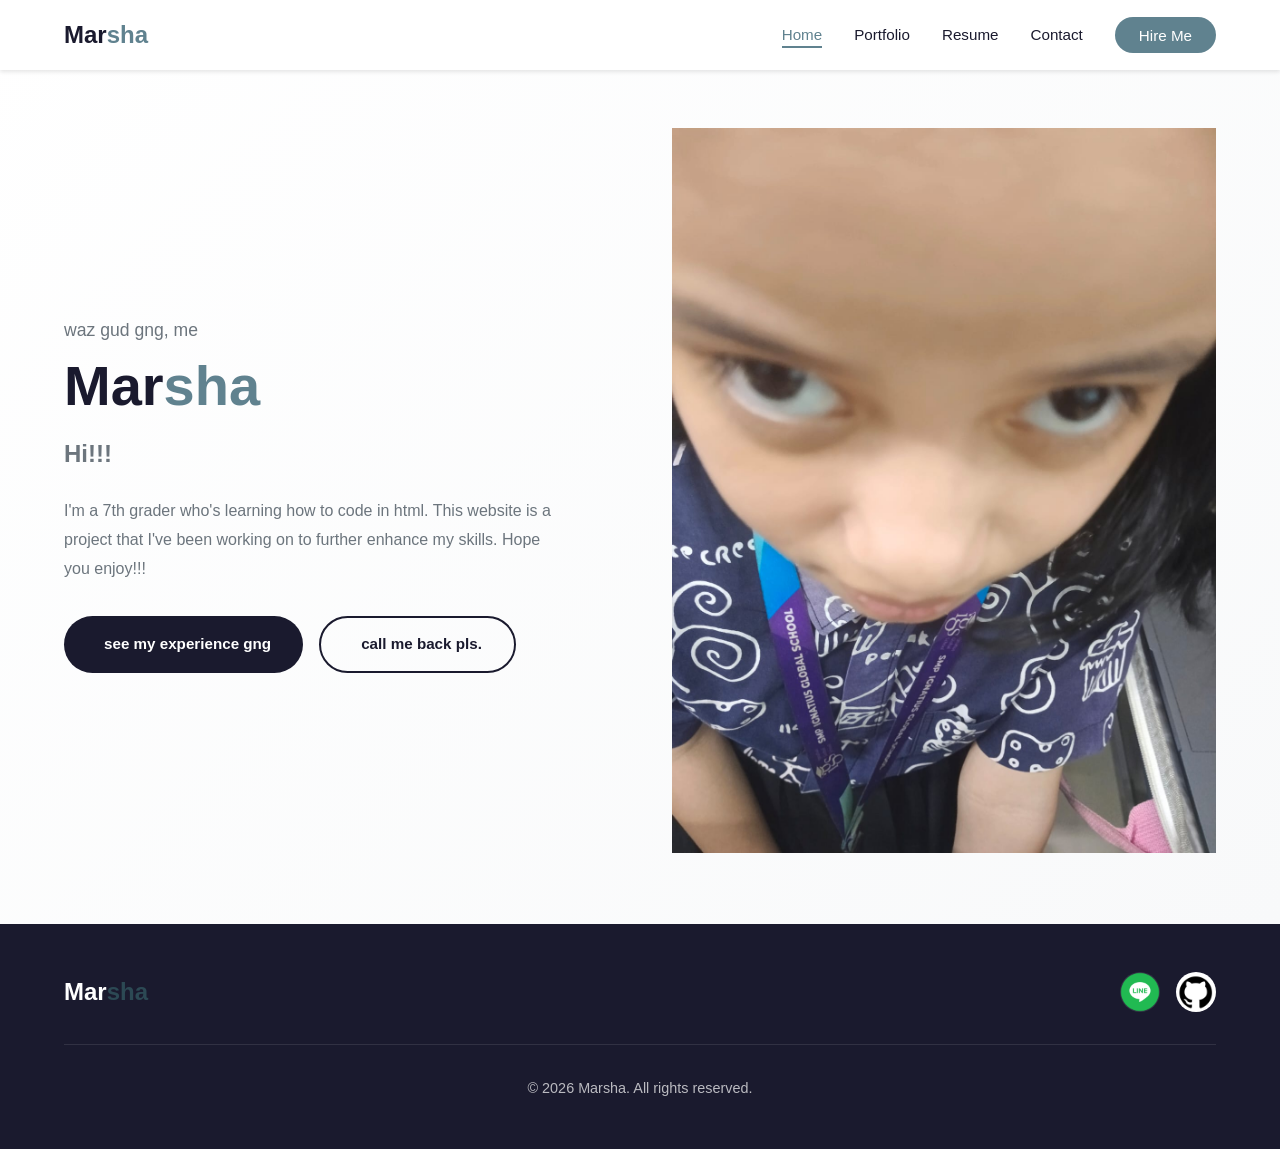
<file: index.html>
<!DOCTYPE html>
<html lang="en">
<head>
    <meta charset="UTF-8">
    <meta name="viewport" content="width=device-width, initial-scale=1.0">
    <title>Home</title>
    <link rel="stylesheet" href="style.css">
    <link rel="shortcut icon" href="heart.png" type="image/x-icon">
</head>
<body>
    <nav class="navbar">
        <a href="index.html" class="logo">Mar<span>sha</span></a>
        <ul class="nav-links">
            <li><a href="index.html" class="active">Home</a></li>
            <li><a href="portfolio.html">Portfolio</a></li>
            <li><a href="resume.html">Resume</a></li>
            <li><a href="contact.html">Contact</a></li>
            <li><a href="contact.html" class="nav-btn">Hire Me</a></li>
        </ul>
        <!-- Chatgpt, could you help me make this navbar responsive, please?; row 21-25 -->
        <div class="menu-toggle">
            <span></span>
            <span></span>
            <span></span>
        </div>
    </nav>
    <section class="info">
        <div class="info-content">
            <p class="info-greeting">waz gud gng, me</p>
            <h1 class="info-name">Mar<span>sha</span></h1>
            <h2 class="info-title">Hi!!!</h2>
            <p class="info-desc">
                I'm a 7th grader who's learning how to code in html. This website is a project that I've been working on to further enhance my skills. Hope you enjoy!!!
            </p>
            <div class="info-btn">
                <a href="portfolio.html" class="btn btn-primary">
                    <i class="idktbh"></i> see my experience gng
                </a>
                <a href="contact.html" class="btn btn-secondary">
                    <i class="idktbh2"></i> call me back pls.
                </a>
            </div>
        </div>
        <div class="info-img">
            <a href="https://www.youtube.com/watch?v=RwF0oFC6HW4">
                <img src="WhatsApp Image 2026-04-01 at 3.43.13 PM.jpeg" alt="photo">
            </a>
        </div>
    </section>
    <footer class="footer">
        <div class="footer-content">
            <div class="footer-logo">Mar<span>sha</span></div>
            <div class="links">
                <a href="https://line.me/ti/p/Xp7Jpdz_Qt" target="_blank"><img src="line-icon-free-png.webp" alt="line"><i class="fab fa-linkedin-in"></i></a>
                <a href="https://github.com/bloopblaap" target="_blank" style="background-color: white;"><img src="github_PNG40.png" alt="github" style="margin-left: 1.5px; margin-top: 3px;"><i class="fab fa-github"></i></a>
            </div>
        </div>
        <div class="footer-bottom">
            <p>&copy; 2026 Marsha. All rights reserved.<i class="fas fa-heart" style="color: #60828f;"></i></p>
        </div>
    </footer>

    <script>
    // Chatgpt, could you help me make this navbar responsive, please?; row 65-80
        // Mobile Menu Toggle
        const menuToggle = document.querySelector('.menu-toggle');
        const navLinks = document.querySelector('.nav-links');

        menuToggle.addEventListener('click', () => {
            menuToggle.classList.toggle('active');
            navLinks.classList.toggle('active');
        });

        // Close menu when clicking on a link
        document.querySelectorAll('.nav-links a').forEach(link => {
            link.addEventListener('click', () => {
                menuToggle.classList.remove('active');
                navLinks.classList.remove('active');
            });
        });
    </script>
</body>
</html>
</file>
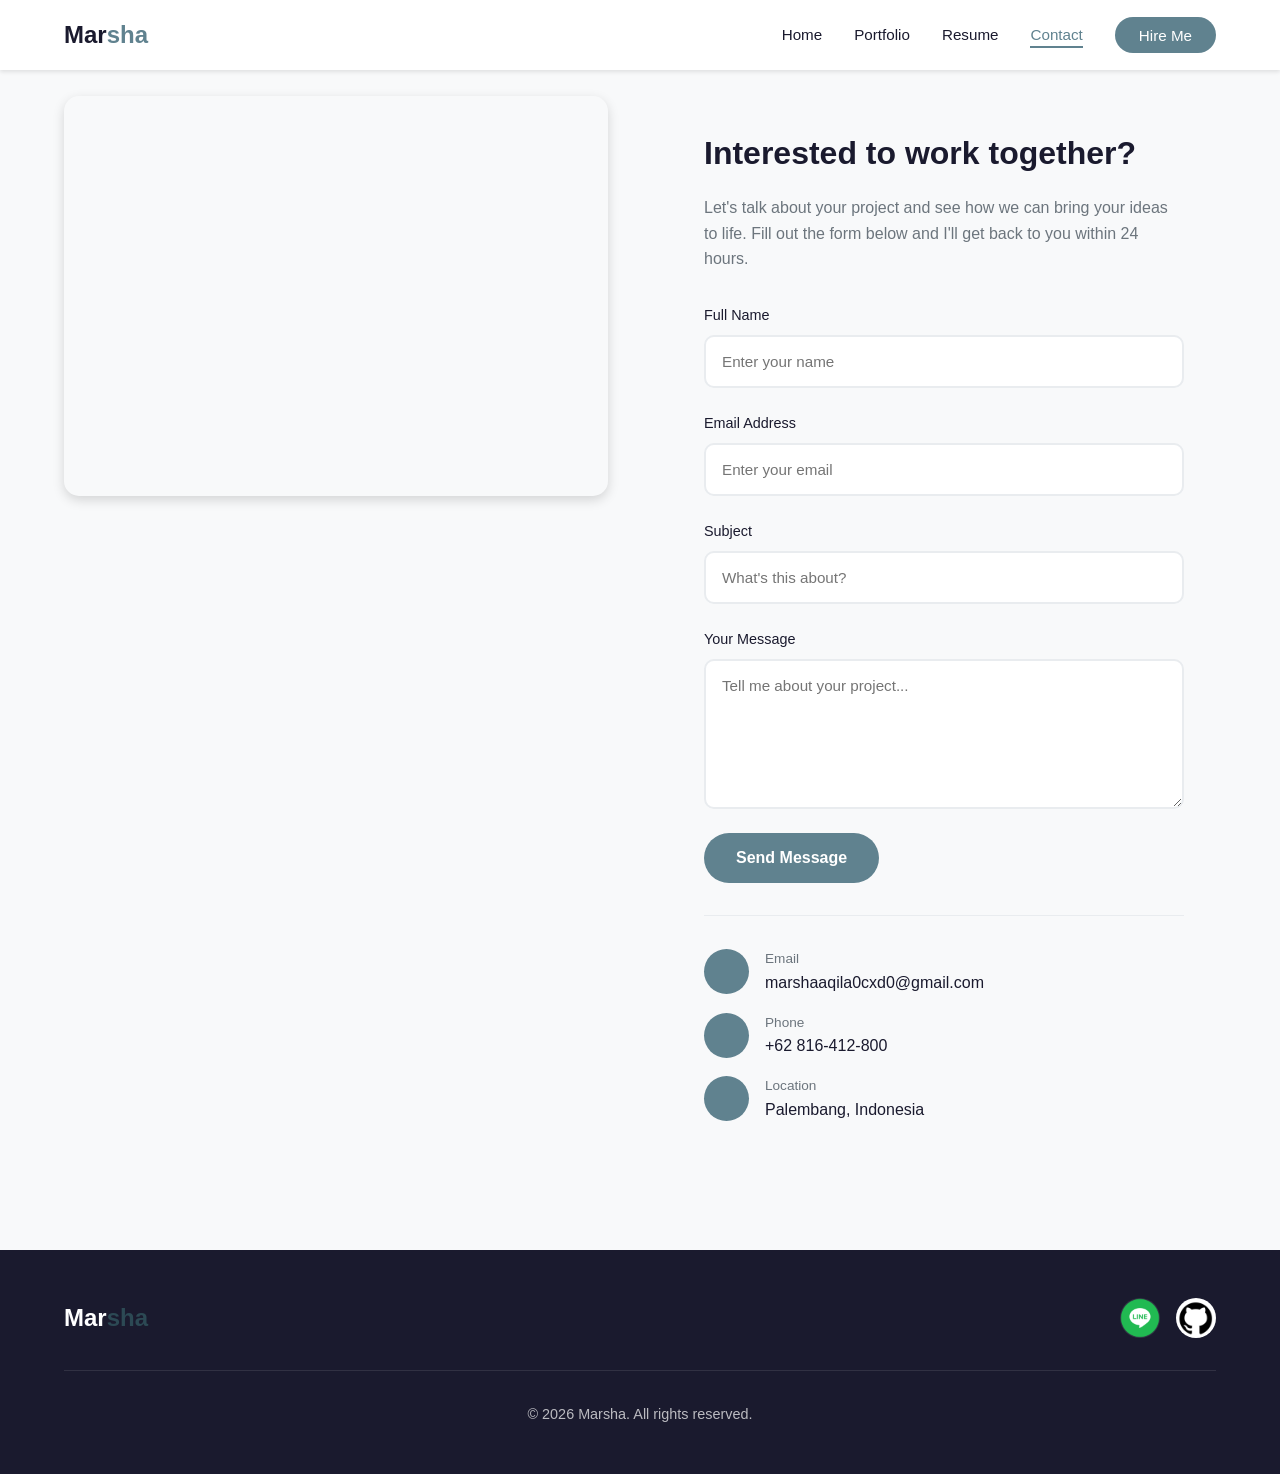
<file: contact.html>
<!DOCTYPE html>
<html lang="en">
<head>
    <meta charset="UTF-8">
    <meta name="viewport" content="width=device-width, initial-scale=1.0">
    <title>Contact</title>
    <link rel="stylesheet" href="style.css">
    <link rel="shortcut icon" href="heart.png" type="image/x-icon">
</head>
<body>
    <nav class="navbar">
        <a href="index.html" class="logo">Mar<span>sha</span></a>
        <ul class="nav-links">
            <li><a href="index.html">Home</a></li>
            <li><a href="portfolio.html">Portfolio</a></li>
            <li><a href="resume.html">Resume</a></li>
            <li><a href="contact.html" class="active">Contact</a></li>
            <li><a href="contact.html" class="nav-btn">Hire Me</a></li>
        </ul>
        <!-- Chatgpt, could you help me make this navbar responsive, please?; row 21-25 -->
        <div class="menu-toggle">
            <span></span>
            <span></span>
            <span></span>
        </div>
    </nav>
    <section class="contact">
        <div class="contact-grid">
            <div class="map">
                <iframe src="https://www.google.com/maps/embed?pb=!1m18!1m12!1m3!1d127501.60201219958!2d104.6618147479777!3d-2.9794464242210252!2m3!1f0!2f0!3f0!3m2!1i1024!2i768!4f13.1!3m3!1m2!1s0x2e3b75e6e50d3c73%3A0x4be6aaf76d5250b1!2sPalembang%20City%2C%20South%20Sumatra!5e0!3m2!1sen!2sid!4v1774001350665!5m2!1sen!2sid" width="600" height="450" style="border:0;" allowfullscreen="" loading="lazy" referrerpolicy="no-referrer-when-downgrade"></iframe>
            </div>
            <div class="form-con">
                <h2 class="contact-title">Interested to work together?</h2>
                <p class="contact-subtitle">Let's talk about your project and see how we can bring your ideas to life. Fill out the form below and I'll get back to you within 24 hours.</p>
            <!-- Hey, how do you rewrite the following code so that it uses Form Submit? "code..."; row 36-60 -->
                <form class="contact-form" id="contactForm" action="https://formsubmit.co/marshaaqila0cxd0@gmail.com" method="POST">
                    <input type="hidden" name="_subject" value="New Contact Form Submission">
                    <input type="hidden" name="_captcha" value="false">
                    <input type="hidden" name="_template" value="table">
                    <input type="text" name="_honey" style="display:none">
                    <div class="form-grp">
                        <label for="name">Full Name</label>
                        <input type="text" id="name" name="name" placeholder="Enter your name" required>
                    </div>
                    <div class="form-grp">
                        <label for="email">Email Address</label>
                        <input type="email" id="email" name="email" placeholder="Enter your email" required>
                    </div>
                    <div class="form-grp">
                        <label for="subject">Subject</label>
                        <input type="text" id="subject" name="subject" placeholder="What's this about?">
                    </div>
                    <div class="form-grp">
                        <label for="message">Your Message</label>
                        <textarea id="message" name="message" placeholder="Tell me about your project..." required></textarea>
                    </div>
                    <button type="submit" class="btn-submit">
                        <i class="fas fa-paper-plane"></i> Send Message
                    </button>
                </form>
                <div class="yomom">
                    <div class="yomom1">
                        <div class="yomom2">
                            <div class="idfkbrowhyuaskingme">
                                <i class="fas fa-envelope"></i>
                            </div>
                            <div class="idfkbrowhyuaskingme2">
                                <p style="font-size: 13.6px; color: #6c757d;">Email</p>
                                <p style="font-weight: 500;">marshaaqila0cxd0@gmail.com</p>
                            </div>
                        </div>
                        <div class="yomom2">
                            <div class="idfkbrowhyuaskingme">
                                <i class="fas fa-phone-alt"></i>
                            </div>
                            <div class="idfkbrowhyuaskingme2">
                                <p style="font-size: 13.6px; color: #6c757d;">Phone</p>
                                <p style="font-weight: 500;">+62 816-412-800</p>
                            </div>
                        </div>
                        <div class="yomom2">
                            <div class="idfkbrowhyuaskingme">
                                <i class="fas fa-map-marker-alt"></i>
                            </div>
                            <div class="idfkbrowhyuaskingme2">
                                <p style="font-size: 13.6px; color: #6c757d;">Location</p>
                                <p style="font-weight: 500;">Palembang, Indonesia</p>
                            </div>
                        </div>
                    </div>
                </div>
            </div>
        </div>
    </section>
    <footer class="footer">
        <div class="footer-content">
            <div class="footer-logo">Mar<span>sha</span></div>
            <div class="links">
                <a href="https://line.me/ti/p/Xp7Jpdz_Qt" target="_blank"><img src="line-icon-free-png.webp" alt="line"><i class="fab fa-linkedin-in"></i></a>
                <a href="https://github.com/bloopblaap" target="_blank" style="background-color: white;"><img src="github_PNG40.png" alt="github" style="margin-left: 1.5px; margin-top: 3px;"><i class="fab fa-github"></i></a>
            </div>
        </div>
        <div class="footer-bottom">
            <p>&copy; 2026 Marsha. All rights reserved.<i class="fas fa-heart" style="color: #60828f;"></i></p>
        </div>
    </footer>

    <script>
    // Chatgpt, could you help me make this navbar responsive, please?; row 106-121
        // Mobile Menu Toggle
        const menuToggle = document.querySelector('.menu-toggle');
        const navLinks = document.querySelector('.nav-links');

        menuToggle.addEventListener('click', () => {
            menuToggle.classList.toggle('active');
            navLinks.classList.toggle('active');
        });

        document.querySelectorAll('.nav-links a').forEach(link => {
            link.addEventListener('click', () => {
                menuToggle.classList.remove('active');
                navLinks.classList.remove('active');
            });
        });
    </script>
</body>
</html>
</file>
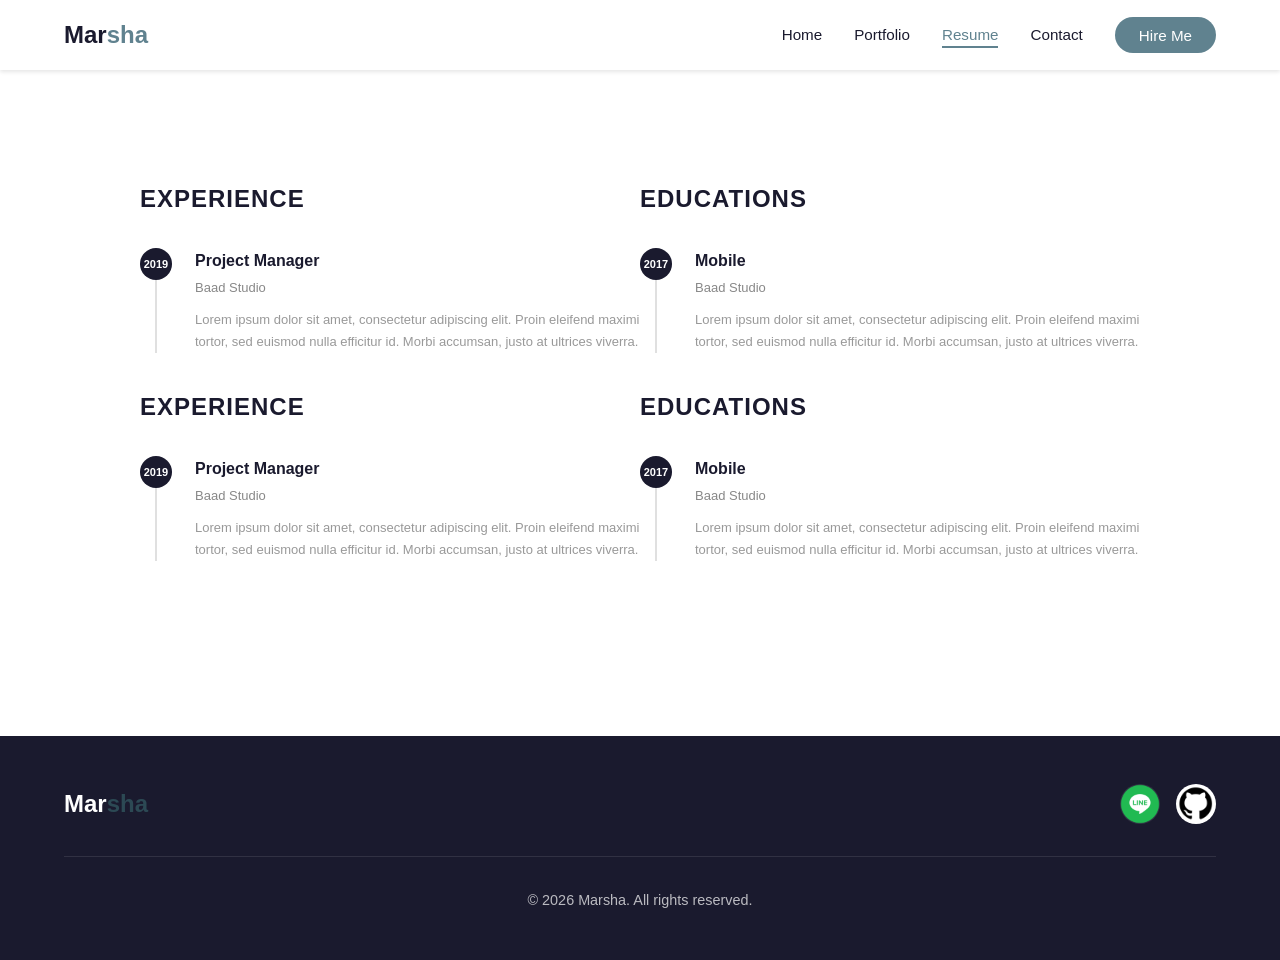
<file: resume.html>
<!DOCTYPE html>
<html lang="en">
<head>
    <meta charset="UTF-8">
    <meta name="viewport" content="width=device-width, initial-scale=1.0">
    <title>Resume</title>
    <link rel="stylesheet" href="style.css">
    <link rel="shortcut icon" href="heart.png" type="image/x-icon">
</head>
<body>
    <nav class="navbar">
        <a href="index.html" class="logo">Mar<span>sha</span></a>
        <ul class="nav-links">
            <li><a href="index.html">Home</a></li>
            <li><a href="portfolio.html">Portfolio</a></li>
            <li><a href="resume.html" class="active">Resume</a></li>
            <li><a href="contact.html">Contact</a></li>
            <li><a href="contact.html" class="nav-btn">Hire Me</a></li>
        </ul>
        <!-- Chatgpt, could you help me make this navbar responsive, please?; row 21-25 -->
        <div class="menu-toggle">
            <span></span>
            <span></span>
            <span></span>
        </div>
    </nav>
    <div class="idktbhsoidk">
    <div class="icannotdothis">
        <div class="icannotdothis-left">
            <h2 class="section67">Experience</h2>
            <div class="time">
                <div class="time-item">
                    <div class="timenode-godotreference">
                        <p class="yearrr">2019</p>
                    </div>
                    <div class="itemsmerich">
                        <h3 class="item-title">Project Manager</h3>
                        <p class="item-subtitle">Baad Studio</p>
                        <p class="item-description">Lorem ipsum dolor sit amet, consectetur adipiscing elit. Proin eleifend maximi tortor, sed euismod nulla efficitur id. Morbi accumsan, justo at ultrices viverra.</p>
                    </div>
                </div>
            </div>
        </div>
        <div class="icannotdothis-right">
            <h2 class="section67">Educations</h2>
            <div class="time">
                <div class="time-item">
                    <div class="timenode-godotreference">
                        <p class="yearrr">2017</p>
                    </div>
                    <div class="itemsmerich">
                        <h3 class="item-title">Mobile</h3>
                        <p class="item-subtitle">Baad Studio</p>
                        <p class="item-description">Lorem ipsum dolor sit amet, consectetur adipiscing elit. Proin eleifend maximi tortor, sed euismod nulla efficitur id. Morbi accumsan, justo at ultrices viverra.</p>
                    </div>
                </div>
            </div>
        </div>
    </div>
    <div class="icannotdothis">
        <div class="icannotdothis-left">
            <h2 class="section67">Experience</h2>
            <div class="time">
                <div class="time-item">
                    <div class="timenode-godotreference">
                        <p class="yearrr">2019</p>
                    </div>
                    <div class="itemsmerich">
                        <h3 class="item-title">Project Manager</h3>
                        <p class="item-subtitle">Baad Studio</p>
                        <p class="item-description">Lorem ipsum dolor sit amet, consectetur adipiscing elit. Proin eleifend maximi tortor, sed euismod nulla efficitur id. Morbi accumsan, justo at ultrices viverra.</p>
                    </div>
                </div>
            </div>
        </div>
        <div class="icannotdothis-right">
            <h2 class="section67">Educations</h2>
            <div class="time">
                <div class="time-item">
                    <div class="timenode-godotreference">
                        <p class="yearrr">2017</p>
                    </div>
                    <div class="itemsmerich">
                        <h3 class="item-title">Mobile</h3>
                        <p class="item-subtitle">Baad Studio</p>
                        <p class="item-description">Lorem ipsum dolor sit amet, consectetur adipiscing elit. Proin eleifend maximi tortor, sed euismod nulla efficitur id. Morbi accumsan, justo at ultrices viverra.</p>
                    </div>
                </div>
            </div>
        </div>
    </div>
    </div>
    <footer class="footer" style="margin-top: 140px;">
        <div class="footer-content">
            <div class="footer-logo">Mar<span>sha</span></div>
            <div class="links">
                <a href="https://line.me/ti/p/Xp7Jpdz_Qt" target="_blank"><img src="line-icon-free-png.webp" alt="line"><i class="fab fa-linkedin-in"></i></a>
                <a href="https://github.com/bloopblaap" target="_blank" style="background-color: white;"><img src="github_PNG40.png" alt="github" style="margin-left: 1.5px; margin-top: 3px;"><i class="fab fa-github"></i></a>
            </div>
        </div>
        <div class="footer-bottom">
            <p>&copy; 2026 Marsha. All rights reserved.<i class="fas fa-heart" style="color: #60828f;"></i></p>
        </div>
    </footer>
    <script>
    // Chatgpt, could you help me make this navbar responsive, please?; row 101-121
        // Mobile Menu Toggle
        const menuToggle = document.querySelector('.menu-toggle');
        const navLinks = document.querySelector('.nav-links');

        menuToggle.addEventListener('click', () => {
            menuToggle.classList.toggle('active');
            navLinks.classList.toggle('active');
        });

        // Close menu when clicking on a link
        document.querySelectorAll('.nav-links a').forEach(link => {
            link.addEventListener('click', () => {
                menuToggle.classList.remove('active');
                navLinks.classList.remove('active');
            });
        });


    </script>
</body>
</html>
</file>
<file: style.css>
*{
    margin: 0;
    padding: 0;
    box-sizing: border-box;
}
html{
    scroll-behavior: smooth;
}
:root{
    --primary-color: #1a1a2e;
    --secondary-color: #16213e;
    --accent-color: #60828f;
    --accent-hover: #2c4954;
    --text-dark: #1a1a2e;
    --text-light: #6c757d;
    --text-white: #ffffff;
    --bg-light: #f8f9fa;
    --bg-white: #ffffff;
    --border-color: #e9ecef;
    --gradient-warm: linear-gradient(135deg, #f0a500 0%, #ff6b35 100%);
    --shadow-sm: 0 2px 4px rgba(0,0,0,0.1);
    --shadow-md: 0 4px 12px rgba(0,0,0,0.15);
    --shadow-lg: 0 8px 24px rgba(0,0,0,0.2);
    --transition: all 0.3s ease;
    --font-primary: 'Poppins', sans-serif;
}
body{
    font-family: var(--font-primary);
    line-height: 1.6;
    color: var(--text-dark);
    background-color: var(--bg-white);
}
body::-webkit-scrollbar{
    display: none;
}
a{
    text-decoration: none;
    color: inherit;
}
ul{
    list-style: none;
}
img{
    max-width: 100%;
    height: auto;
}
.navbar{
    position: fixed;
    top: 0px;
    left: 0px;
    width: 100%;
    padding: 16px 5%;
    display: flex;
    justify-content: space-between;
    align-items: center;
    background-color: var(--bg-white);
    box-shadow: var(--shadow-sm);
    z-index: 1000;
}
.logo{
    font-size: 24px;
    font-weight: 700;
    color: var(--text-dark);
}
.logo span{
    color: var(--accent-color);
}
.nav-links{
    display: flex;
    gap: 32px;
    align-items: center;
}
.nav-links a{
    font-size: 15.2px;
    font-weight: 500;
    color: var(--text-dark);
    transition: var(--transition);
    position: relative;
}
.nav-links a:hover, .nav-links a.active{
    color: var(--accent-color);
}
.nav-links a::after{
    content: '';
    position: absolute;
    bottom: -5px;
    left: 0;
    width: 0;
    height: 2px;
    background-color: var(--accent-color);
    transition: var(--transition);
}
.nav-links a:hover::after, .nav-links a.active::after{
    width: 100%;
}
.nav-btn{
    background-color: var(--accent-color);
    color: var(--text-white) !important;
    padding: 9.6px 24px;
    border-radius: 30px;
    transition: var(--transition);
}
.nav-btn:hover{
    background-color: var(--accent-hover);
    transform: translateY(-2px);
}
.nav-btn::after{
    display: none !important; 
}
.info{
    min-height: 100vh;
    padding: 128px 5% 64px;
    display: grid;
    grid-template-columns: 1fr 1fr;
    gap: 64px;
    align-items: center;
    background: linear-gradient(135deg, var(--bg-white) 0%, var(--bg-light) 100%);
}
.info-content{
    animation: fadeInLeft 1s ease;
}
.info-greeting{
    font-size: 17.6px;
    color: var(--text-light);
    margin-bottom: 8px;
}
.info-name{
    font-size: 56px;
    font-weight: 700;
    color: var(--text-dark);
    margin-bottom: 16px;
    line-height: 1.2;
}
.info-name span{
    color: var(--accent-color);
}
.info-title{
    font-size: 24px;
    color: var(--text-light);
    margin-bottom: 24px;
}
.info-desc{
    font-size: 16px;
    color: var(--text-light);
    margin-bottom: 32px;
    max-width: 500px;
    line-height: 1.8;
}
.info-btn{
    display: flex;
    gap: 16px;
    flex-wrap: wrap;
}
.btn{
    display: inline-flex;
    align-items: center;
    gap: 8px;
    padding: 14.4px 32px;
    border-radius: 30px;
    font-size: 15.2px;
    font-weight: 600;
    cursor: pointer;
    transition: var(--transition);
    border: none;
}
.btn-primary{
    background-color: var(--primary-color);
    color: var(--text-white);
}
.btn-primary:hover{
    background-color: var(--secondary-color);
    transform: translateY(-3px);
    box-shadow: var(--shadow-md);
}
.btn-secondary{
    background: transparent;
    color: var(--text-dark);
    border: 2px solid var(--primary-color);
}
.btn-secondary:hover{
    background-color: var(--primary-color);
    color: var(--text-white);
    transform: translateY(-3px);
}
.info-img{
    display: flex;
    justify-content: center;
    align-items: center;
    animation: fadeInRight 1s ease;
}
.footer{
    background: var(--primary-color);
    color: var(--text-white);
    padding: 48px 5%;
}
.footer-content{
    display: flex;
    justify-content: space-between;
    align-items: center;
    max-width: 1200px;
    margin: 0 auto;
    flex-wrap: wrap;
    gap: 32px;
}
.footer-logo{
    font-size: 24px;
    font-weight: 700;
}
.footer-logo span{
    color: var(--accent-hover);
}
.links {
    display: flex;
    gap: 16px;
}
.links a{
    width: 40px;
    height: 40px;
    background: rgba(255,255,255,0.1);
    border-radius: 50%;
    display: flex;
    align-items: center;
    justify-content: center;
    color: var(--text-white);
    transition: var(--transition);
}
.links a:hover{
    background-color: var(--accent-color);
    transform: translateY(-3px);
}
.footer-bottom{
    text-align: center;
    padding-top: 32px;
    margin-top: 32px;
    border-top: 1px solid rgba(255,255,255,0.1);
    font-size: 14.4px;
    color: rgba(255,255,255,0.7);
}
.containergngwhoareu{
    position: relative;
    width: 700px;
    max-width: 95%;
    display: flex;
    flex-direction: column;
    align-items: center;
  
}
.weee {
    overflow: hidden;
    border-radius: 12px;
    width: 100%;
}

.wee {
  display: flex;
  transition: 0.5s ease-in-out;
}

.we {
  min-width: 100%;
  display: flex;
  justify-content: center;
}

.we img {
  width: 100%;
  height: 380px;
  object-fit: cover;
  background: #ddd;
  border-radius: 12px;
  box-shadow: 0 15px 40px rgba(0,0,0,0.15);
}
.arrow {
  position: absolute;
  top: 50%;
  transform: translateY(-50%);
  font-size: 28px;
  background: none;
  border: none;
  cursor: pointer;
  color: #333;
}

.arrow.left {
  left: -60px;
}

.arrow.right {
  right: -60px;
}

.arrow:hover {
  opacity: 0.6;
}
.alexia{
  gap: 10px;
  display: flex;
  justify-content: center;
  height: 20px;
  margin-top: 20px;
}
.kei {
  height: 8px;
  width: 8px;
  background-color: #bbb;
  cursor: pointer;
}

.kei.kenward {
  background-color: #333;
}
.wrapperbloopppp{
    display: flex;
    align-items: center;
    justify-content: center;
    min-height: 100vh;
    gap: 40px;
}
.aaaaaa{
    margin-top: 50px;
}
.icannotdothis{
    max-width: 1000px;
    margin: auto;
    display: flex;
}
.icannotdothis-left{
    flex: 1;
}
.section67{
    font-size: 24px;
    font-weight: 700;
    color: var(--primary-color);
    margin-bottom: 30px;
    text-transform: uppercase;
    letter-spacing: 1px;
}
.time{
    position: relative;
    padding-left: 50px;
}
.time::before{
    content: '';
    position: absolute;
    left: 15px;
    top: 0;
    bottom: 0;
    width: 2px;
    background-color: #e0e0e0;
}
.time-item{
    position: relative;
    margin-bottom: 35px;
}
.timenode-godotreference{
    position: absolute;
    left: -50px;
    top: 0;
    width: 32px;
    height: 32px;
    background-color: var(--primary-color);
    border-radius: 50%;
    display: flex;
    align-items: center;
    justify-content: center;
    z-index: 1;
}
.timenode-godotreference::before{
    content: '';
    position: absolute;
    left: 50%;
    top: 100%;
    width: 2px;
    height: 9999px;
    background-color: #c2c0c0;
    transform: translateX(-50%);
    z-index: -1;
}
.time-item:last-child .timenode-godotreference::before{
    display: none;
}
.yearrr{
    color: white;
    font-size: 11px;
    font-weight: 600;
}
.itemsmerich{
    padding-left: 5px;
}
.item-title{
    font-size: 16px;
    font-weight: 700;
    color: var(--primary-color);
    margin-bottom: 4px;
}
.item-subtitle{
    font-size: 13px;
    color: #888;
    margin-bottom: 10px;
}
.item-description{
    font-size: 13px;
    color: #999;
    line-height: 1.7;
}
.icannotdothis-right{
    flex: 1;
}
.idktbhsoidk{
    margin-top: 180px;
}
.yomom{
    margin-top: 32px;
    padding-top: 32px;
    border-top: 1px solid #e9ecef;
}
.yomom1{
    display: flex;
    flex-direction: column;
    gap: 16px
}.yomom2{
    display: flex;
    align-items: center;
    gap: 16px;
}
.idfkbrowhyuaskingme{
    width: 45px;
    height: 45px;
    background-color: var(--accent-color);
    border-radius: 50%;
    display: flex;
    align-items: center;
    justify-content: center;
    color: var(--bg-white);
}
.contact{
    padding: 96px 5%;
    background-color: var(--bg-light);
}
.contact-grid{
    display: grid;
    grid-template-columns: 1fr 1fr;
    gap: 64px;
    max-width: 1200px;
    margin: 0 auto;
}
.map{
    border-radius: 15px;
    overflow: hidden;
    height: 400px;
    box-shadow: var(--shadow-md);
}
.map iframe{
    width: 100%;
    height: 100%;
    border: none;
}
.form-con{
    padding: 32px;
}
.contact-title{
    font-size: 32px;
    font-weight: 700;
    color: var(--text-dark);
    margin-bottom: 16px;
}
.contact-subtitle{
    font-size: 16px;
    color: var(--text-light);
    margin-bottom: 32px;
}
.contact-form{
    display: flex;
    flex-direction: column;
    gap: 24px;
}
.form-grp{
    display: flex;
    flex-direction: column;
    gap: 8px;
}
.form-grp label{
    font-size: 14.4px;
    font-weight: 500;
    color: var(--text-dark);
}
.form-grp input, .form-grp textarea{
    padding: 16px;
    border: 2px solid var(--border-color);
    border-radius: 10px;
    font-family: var(--font-primary);
    font-size: 15.2px;
    transition: var(--transition);
}
.form-grp input:focus, .form-grp textarea:focus{
    outline: none;
    border-color: var(--accent-color);
}
.form-grp textarea{
    min-height: 150px;
    resize: vertical;
}
.btn-submit{
    background-color: var(--accent-color);
    color: var(--text-white);
    border: none;
    padding: 16px 32px;
    border-radius: 30px;
    font-size: 16px;
    font-weight: 600;
    cursor: pointer;
    transition: var(--transition);
    align-self: flex-start;
}
.btn-submit:hover{
    background: var(--accent-hover);
    transform: translateY(-3px);
    box-shadow: var(--shadow-md);
}
/* Chatgpt, could you help me make this navbar responsive, please?; row 522-536*/
.menu-toggle {
    display: none;
    flex-direction: column;
    gap: 5px;
    cursor: pointer;
    padding: 5px;
}

.menu-toggle span {
    width: 25px;
    height: 3px;
    background-color: var(--text-dark);
    transition: var(--transition);
    border-radius: 2px;
}
@media(max-width: 768px){
/* Chatgpt, could you help me make this navbar responsive, please?; row 538-568*/
    .navbar{
        padding: 16px;
    }
    .nav-links{
        position: fixed;
        top: 70px;
        left: 0;
        width: 100%;
        background-color: var(--bg-white);
        flex-direction: column;
        padding: 32px;
        gap: 24px;
        box-shadow: var(--shadow-md);
        transform: translateX(-100%);
        transition: var(--transition);
    }
    .nav-links.active{
        transform: translateX(0);
    }
    .menu-toggle{
        display: flex;
    }
    .menu-toggle.active span:nth-child(1){
        transform: rotate(45deg) translate(5px, 5px);
    }
    .menu-toggle.active span:nth-child(2){
        opacity: 0;
    }
    .menu-toggle.active span:nth-child(3){
        transform: rotate(-45deg) translate(7px, -6px);
    }
    .info{
        padding: 96px 16px 48px;
        min-height: auto;
    }
    .info-name{
        font-size: 2.2rem;
    }
    .hero-title{
        font-size: 1.2rem;
    }
    .section-title{
        font-size: 32px;
    }
    .portfolio, .contact{
        padding: 64px 16px;
    }
    .footer-content{
        flex-direction: column;
        text-align: center;
    }
    .wrapperbloopppp{
       width: 80%;
    }
    .containergngwhoareu{
        height: 80vh;
        margin-top: 80px;
    }
    .arrow.left{
        display: none;
    }
    .arrow.right{
        top: 175px;
    }
    .contact-grid{
        margin-left: -100px;
    }
    .social-links img{
        margin-right: -2px;
    }
}

















/* Note:  
deg in css means degree
example=> transform: rotate(360deg); rotates 360 degrees*/

/* Note:
fr in css means fraction
example=> 1fr means one fraction of the remaining space*/

/* Note:
1 rem = 16px */

/* Note:
top, bottom, right, left, control how far an element is from the top of its container
example=> top: 0; means there is no distance between the top of the container with the element

extra:
when doing responsive and margin doesn't work, try using top, bottom, left, or right. */

/* Note:
translate 
translateY moves the element up or down; negative up, positive down
example=> transform: translateY(50px); moves 50px down */

/* Note:
transform moves a 2d or 3d element by moving its coordinate space 
example=> transform: rotate(45deg) scale(1.2); 

extra:
you can combine transform with transition/animation to make animations*/

/* Note:
clamp is used to make a range of values for an object
like clamp(minimum, preferred, maximum)
example=> font-size: clamp(16px 20vw 100%) */
</file>
